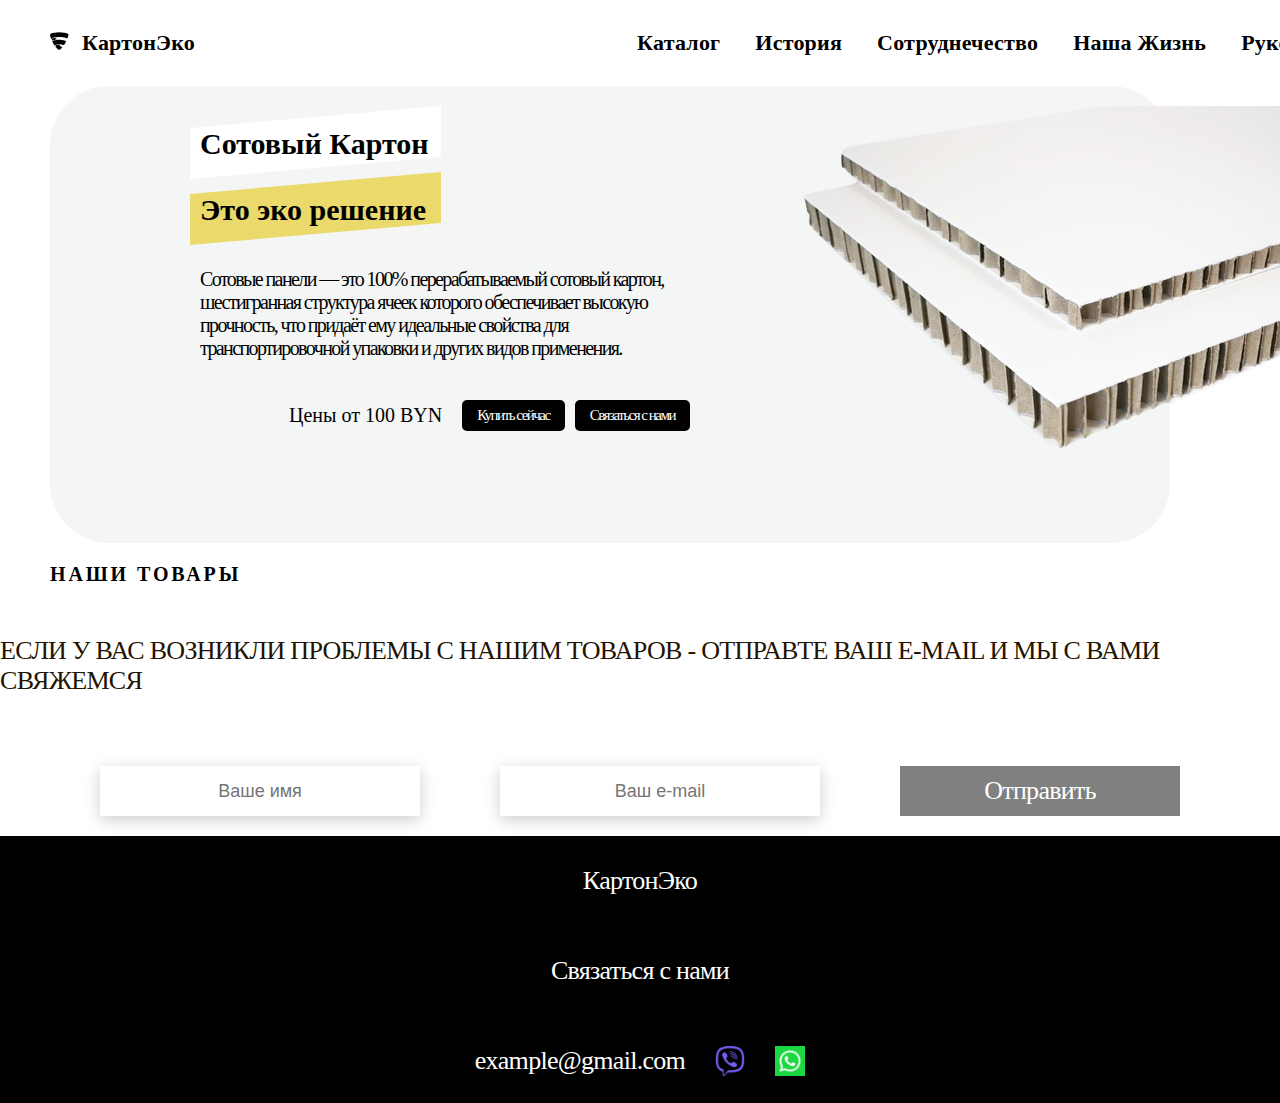
<file: index.html>
<!DOCTYPE html>
<html lang="en">
<head>
    <meta charset="UTF-8">
    <meta http-equiv="X-UA-Compatible" content="IE=edge">
    <meta name="viewport" content="width=device-width, initial-scale=1.0">
    <title>Packet</title>
    <link rel="stylesheet" href="css/style.css">
</head>
<body>

    <div class="main">

        <header class="header">

            <nav class="navigation">

                <div class="Logo">

                    <ul class="link_logo">
                        <li>
                            <a href="#"> 
                                
                                <img src="img/logo.png" alt="Company Logo">
                            </a>
                            
                        </li>

                        <li>
                            <a href="#"> 
                                <span class="name__Company"> КартонЭко</span>
                            </a>
                            
                        </li>
                    </ul>

                 

                    
                </div>

                <div class="link">

                    <ul class="link__page">
                        <li><a href="#"> Каталог</a></li>
                        <li><a href="#"> История</a></li>
                        <li><a href="#"> Сотруднечество</a></li>
                        <li><a href="#"> Наша Жизнь</a></li>
                        <li><a href="#"> Руководство</a></li>
                       
                    </ul>

                </div> 

            </nav>


        </header>

        <div class="main">

            <div class="main_first">

                <div class="main_first_text">

                    <div class="main_first_text_1">
                        <span class="colored-bg-1">Сотовый Картон</span><br>
                      
                        <span class="colored-bg-2">Это эко решение</span><br>
                       
                    </div>

                    <div class="main_first_text_2">
                        Сотовые панели  — это 100% перерабатываемый сотовый картон, шестигранная структура ячеек которого обеспечивает высокую прочность, что придаёт ему идеальные свойства для транспортировочной упаковки и других видов применения.
                    </div>

                   

                    <div class="main_first_text_button">
                        
                        <div class="main_first_text_2_price">
                            Цены от 100 BYN
    
                            
                        </div>

                        <button class="main_first_button"> Купить сейчас</button>
                        <button class="main_first_button_1"> Связаться с нами</button>

                    </div>

                </div>

                <div class="main_first_img">

                    <img src="img/panelBanner-removebg-preview.png">

                </div>


            </div>



            <div class="main_second">

                <div class="main_second_text">
                   Наши Товары 
                </div>


                <div class="main_second_model">
                    
                </div>

            </div>
   

            <div class="main_fours">

                <div class="main_fours_text">
                   Если у Вас возникли проблемы с нашим товаров - отправте Ваш e-mail и мы с Вами свяжемся 
                </div>

                <form class="main_fours_form">
                    <input required placeholder="Ваше имя" name="name" type="text" class="ord_inp" >
                    <input required placeholder="Ваш e-mail" name="email" type="email" class="ord_inp">
                    <button class="btn_fours">Отправить</button>
                </form>

            </div>

            <div class="mainFormModel">
                <div class="mainFormModelText">
                    
                </div>
            </div>

            <footer class="footer">

                <div class="footer_text">

                    <div class="footer_nameCo">
                        КартонЭко
                    </div>

                    <div class="footer_text_1">
                        Связаться с нами 
                    </div>

                    <div class="footer_solcial">


                       <div> example@gmail.com</div>
                        <a href="viber://chat?number=%2B375296522783">
                            <img src="img/viber2.png" alt="VB">
                        </a>
                        <a href="https://wa.me/48452090170/?text= Хочу узнать больше информации.">
                            <img src="img/whatsApp.png" alt="WP">
                        </a>
                       


                    </div>

                </div>

            </footer>

          
           
        </div>


    </div>

    
<script src="js/shop.js"></script>    
</body>
</html>
</file>
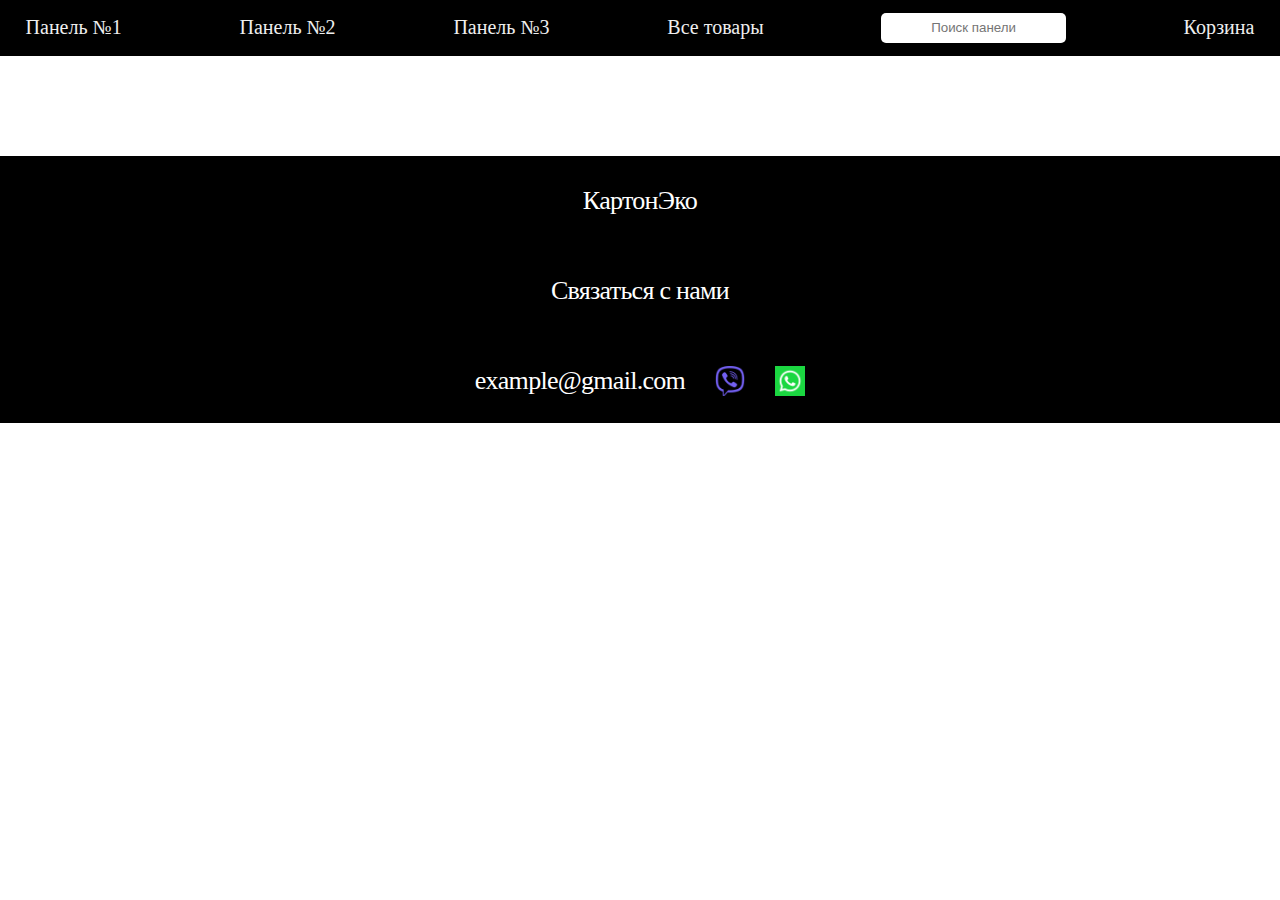
<file: catalog.html>
<!DOCTYPE html>
<html lang="en">
<head>
    <meta charset="UTF-8">
    <meta http-equiv="X-UA-Compatible" content="IE=edge">
    <meta name="viewport" content="width=device-width, initial-scale=1.0">
    <title>Catalog</title>
    <link rel="stylesheet" href="css/catalogcss.css">
</head>
<body>
    
    <div class="main">

        <header class="header">

     
            

                <ul class="choise_stuff">

                    <li class="choise__stuff" id = 0>
                       <a href="#"id = 0>Панель №1 </a> 
                    </li>

                    <li class="choise__stuff" id = 1>
                        <a href="#" id = 1> Панель №2</a> 
                    </li>

                    <li class="choise__stuff" id = 2>
                        <a href="#" id = 2> Панель №3</a> 
                    </li>

                    <li class="goods">
                     <a href="#">Все товары</a>
                    </liv>

                    <li class="search_stuff">
                        <input required type="text" name="text" id="searchInputStuff" placeholder="Поиск панели"  >
                    </li>

                    <li class="basket" id="basketstuff">
                        <a href="#">  Корзина</a> 
                    </li>

                </div>

           
        </header>

            <div class="choice_allStuff">

               
            </div>

       

        <footer class="footer">

            <div class="footer_text">

                <div class="footer_nameCo">
                    КартонЭко
                </div>

                <div class="footer_text_1">
                    Связаться с нами 
                </div>

                <div class="footer_solcial">


                   <div> example@gmail.com</div>
                    <a href="viber://chat?number=%2B375296522783">
                        <img src="img/viber2.png" alt="VB">
                    </a>
                    <a href="https://wa.me/48452090170/?text= Хочу узнать больше информации.">
                        <img src="img/whatsApp.png" alt="WP">
                    </a>
                   


                </div>

            </div>

        </footer>

        

        

    </div>
    <script src="https://code.jquery.com/jquery-3.6.0.min.js"></script>
    <script src="js/catalog.js"></script>   
   
</body>
</html>
</file>
<file: css/style.css>
*{
    margin: 0;
    padding: 0;
}
.main{
    overflow: hidden;
}





.navigation a{
    font-weight: bold;
    color: #000;
    text-decoration:none ;
    
   
}

.navigation li{
    font-weight: bold;

   list-style-type: none;
   color: #000;
   font-family: Poppins;
   font-size: 22px;
   font-style: normal;
   font-weight: 500;
   line-height: normal;
   letter-spacing: 0.22px;
   white-space: nowrap;
}


.navigation {
    display: flex;
    gap: 442px;
    margin-left: 50px;
    margin-top: 30px;
    
}

.navigation .link_logo {
    display: flex;
    
}
.navigation .link_logo img {
    height: 50%;
}


.navigation .link ul{
    display: flex;
    gap: 35px;
    align-items: center;
}




.navigation .loggout_btn{
  color: #F4F6F5;
  background-color: #000;
  border-radius: 10px;
  padding: 2%  4%;
  border: none;

}


.signModelForm{
  display: none;
  position:fixed;
  z-index:1050;
  height: auto;
  left: 35%;
  top: 30%;
  padding: 5%;
  overflow:hidden;
  background-color:rgba(0,0,0,.2)
}
.registrForm{
  display: flex;
justify-content: center;
flex-direction: column;
text-align: center;
gap: 15px;

}

.btn_signModel{
  padding: 15px 20px;
  font-family: Poppins;
font-size: 10px;
font-style: normal;
font-weight: 900;
letter-spacing: 2.88px;
text-transform: uppercase;
}



.main_first{
    display: flex;
    background-color: #F4F6F5;
    border-radius: 59px;
    margin-left: 50px;
    margin-right: 110px;
    gap: 50px;
    position: relative;
    top: 20px;
}

.main_first .main_first_img {

  /* max-width: 70%; 
  height: auto;  */
padding-top: 20px;
}

.main_first .main_first_text{
    
    margin-left: 150px;
    padding-top: 30px;
    gap: 40px;
    display: flex;
    flex-direction: column;
}

.main_first .main_first_text_1{
    color: #000;
font-family: Poppins;
font-size: 30px;
font-style: normal;
font-weight: 900;
line-height: 1.2;
position: relative;


}

.colored-bg-1,
.colored-bg-2 {
    position: relative;
    z-index: 1;
    display: inline-block;
    font-weight: bold;
padding-top: 10px;
    
}

.colored-bg-1{
  padding-bottom: 20px;
}

.colored-bg-1::before,
.colored-bg-2::before {
    content: "";
    position: absolute;
    z-index: -2;
    padding: 5px 0px ;
   
    transform-origin: top right; 

}

.colored-bg-1::before {
    width: 250.785px;
    height: 40.55px;
    background: #FFF;
    
    top: -10px; 
    left: -10px; 
   
    transform: skewY(-5deg); 
  

}

.colored-bg-2::before {
   
    background: #EBD96B;;

    width: 230.785px;
    height: 40.55px;
    padding-left: 20px;
    top: -10px; 
    right:0%; 
    left: -10px;
    transform: skewY(-5deg); 
}

.main_first_text_2{
    white-space: wrap;
    color: #000;
font-family: Poppins;
font-size: 20px;
font-style: normal;
font-weight: 400;
line-height: normal;
letter-spacing: -1.6px;
width: 500px;
}

.main_first_text_2_price{
  color: #000;
  font-family: Poppins;
  font-size: 20px;
  font-style: normal;
  font-weight: 400;
  line-height: normal;
  display: flex;
  align-items: center;
  padding-right: 20px;
}

.main_first_text_button{
    display: flex;
    justify-content: end;
    padding-right: 10px;
}

.main_first_text_button .main_first_button, .main_first_button_1{
    background-color: #000;
    color: #FFF;
font-family: Poppins;
font-size: 15px;
font-style: normal;
font-weight: 500;
line-height: normal;
letter-spacing: -1.5px;
padding: 7px 15px;
border-radius: 5px;
border-style: none;

}

.main_first_button_1{
  margin-left: 10px;
}



.main_second{
    position: relative;
    top: 40px;
    display: flex;
    flex-direction: column;
    gap: 20px;
}

.main_second_model {
    display: flex;
    justify-content: space-around;
  }
  .main_second_text{
    padding-left: 50px;
    color: #000;
font-family: Poppins;
font-size: 20px;
font-style: normal;
font-weight: 900;
letter-spacing: 2.88px;
text-transform: uppercase;
  }
  .mainModel {
    display: flex;
    flex-direction: column;
    max-width: 20%;
    flex: 1;
  }
  
  .mainModel .modelImages img {
    width: 100%;
    height: 300px;
    flex: 1;
  }

  .mainModel div{
    
    max-width: 100%;

  }

  .offer_slide{
    display: flex;
    width: 300%;
  }
  .hidden {
    display: none;
}

.visible {
    display: block;
}


.mainModelText_1{
    color: #000;
font-family: Poppins;
font-size: 19px;
font-style: normal;
font-weight: 500;

letter-spacing: -1.28px;
  }

.mainModelText_2{
    color: #7F7F7F;
font-family: Poppins;
font-size: 16px;
font-style: normal;
font-weight: 500;
letter-spacing: -0.96px;
display: flex;
justify-content: space-between;
  }

.mainModelText_2 button{

    border: none;
    background: none;
    bottom: 5px;
}

.arrow {
    font-size: 17px;
    color: #797979; 
    margin-top: -5%;

}    

 /* .modelImages .imgNone{
    display: none;
}  */

.imgNone.active {
    display: block; 
  }



.main_fours{
  position: relative;
  margin-top:70px;
}

.main_fours_text{
  display: flex;
  justify-content: center;
  color: #231300;
  font-family: Poppins;
  font-size: 26.04px;
  font-style: normal;
  font-weight: 500;
  letter-spacing: -0.721px;
  text-transform:uppercase ;
}

.main_fours_form{
  margin-top:70px;
  padding:0 100px;
  display:flex;
  justify-content:space-between;
  align-items:center;
}


  
.ord_inp{
  width:280px;
  height:50px; 
  background:#FFF;
  box-shadow:0 4px 15px rgba(0,0,0,.2);
  border:none;
  font-size:18px;
  text-align:center;
  padding:0 20px;
  outline:0;
}

.btn_fours{
  width:280px;
  height:50px;
  background:gray;
  color: white;
  border: none;
  font-family: Poppins;
  font-size: 26.04px;
  font-style: normal;
  font-weight: 500;
  letter-spacing: -0.721px;
}
.mainFormModel{
  position:fixed;
  top:0;
  left:0;
  z-index:1050;
  display:none;
  width:100%;
  height:100%;
  overflow:hidden;
  background-color:rgba(0,0,0,.2)

}
.mainFormModelText{
  color: #FFF;
  font-family: Poppins;
  font-size: 25.04px;
  font-weight: 500;
  letter-spacing: -0.721px;
  font-style: normal;
  position: relative;
  max-width:300px;
  margin-top: 20%;
  margin-left: 38%;
  background: rgba(1,0,0,.5);
  padding: 40px 60px;
  box-shadow: #000;
}



.footer{
  background: #000;
  margin-top: 20px;
  width: 100%;

}

.footer_text{
  display: flex;
  flex-direction: column;
  justify-content: center;
  align-items: center;
  color: white;
  gap: 60px;
padding-top: 30px;
padding-bottom: 20px;
font-family: Poppins;
  font-size: 26.04px;
  font-style: normal;
  font-weight: 500;
  letter-spacing: -0.721px;

}

.footer_solcial{
  display: flex;
  gap: 30px;
}
  


.footer_solcial img{

  height: 30px
}
</file>
<file: css/catalogcss.css>
*{
    margin: 0;
    padding: 0;
   
}



.header .choice_sex{
    display: flex;
    justify-content: center;
    align-items: center;
    flex-direction: row;
}
.header{
    display: flex;
    justify-content: center;
    align-items: center;
    flex-direction: row;
}


.main_choise{
    flex-direction: column;
    
}


.choise_stuff {
    list-style-type: none;
width: 100%;
display: flex;
    justify-content:space-between; 
    padding:1% 2%;
    font-family: Poppins;
font-size: 20px;
color: #eee;
background-color: #000;
align-items: center;
  
}
.choise_stuff a{
    text-decoration: none;
    color: #eee;
}


.search_stuff{
    width: 15%;
}

.search_stuff #searchInputStuff{
text-align: center;
border-radius: 5px;
height: 30px;
border: none;
width: 100%;

}

#searchInputStuff::placeholder{
    text-align: center;
}

.hidden{
    display: none;
}

.active{
    display: flex;
}




.choice_allStuff{
    display: grid;
    grid-template-columns: repeat(3, 1fr);
    gap: 30px;
    padding: 40px;
}

.mainModel {
    display: flex;
    flex-direction: column;
    
  
  
  }
  
  .mainModel .modelImages img {
    width: 100%;
   height: 400px;
    flex: 1;
  }

  .mainModel div{
    max-width: 100%;
    position: relative;
  }

.mainModelText_1{
    color: #000;
font-family: Poppins;
font-size: 19px;
font-style: normal;
font-weight: 500;

letter-spacing: -1.28px;
  }

.mainModelText_2{
    color: #7F7F7F;
font-family: Poppins;
font-size: 16px;
font-style: normal;
font-weight: 500;
letter-spacing: -0.96px;
display: flex;
justify-content: space-between;
  }

.mainModelText_2 button{

    border: none;
    background: none;
    bottom: 5px;
}

.arrow {
    font-size: 17px;
    color: #797979; 
    margin-top: -5%;

}    

.imgNone.active {
    display: block; 
  }


  .Basket_Items{
    display: flex;
    gap: 30%;
    width: 30%;
}

.bascekt_zero{
    color: black;
    font-family: Poppins;
    font-size: 20px;
    font-style: normal;
    font-weight: 500;
    position: absolute;
    top: 40%;
    left: 50%;
    text-align: center;
    transform: translate(-50%, -50%);
}

.button_backToStuff{
    position: absolute;
    top: 50%;
    left: 50%;
    text-align: center;
    transform: translate(-50%, -50%);
    font-weight: bold;
    color: white;
    text-decoration:none ;
    padding: 1% 3%;
    background: black;
}
  
  
.Basket_img .imgNone{
    width: 300px;
}

.product{
    flex-direction: column;
    gap: 20px;
}

.product .Basket_Items{
    padding-left: 1%;
}



.Basket_block{
    display: flex;
    align-items: center;
    flex-direction: column;
    justify-content: center;
    gap: 15px;
}

.Basket_count_stuff{
    display: flex;
    gap: 5px;
}

.Basket_buton_plus,
.Basket_buton_minus{
    padding: 0px 20px;
    background-color: black;
    color: white;
    border: none;
    border-radius: 5px;
}

.goods_purchase{
    display: flex;
    position: fixed;
    right: 20px;
    width: 35%;

}

.order{
    
    display: flex;
    flex-direction: column;
    margin-right: 5%;
    gap: 30px;
    border-radius: 8px;
    box-shadow: 0px 0px 10px rgba(0, 0, 0, 0.5);
    width: 500px;
    padding: 2%;
}

.text_order{
    font-weight: bold;
    
    list-style-type: none;
    font-family: Poppins;
    font-size: 22px;
    font-style: normal;
    font-weight: 500;
    line-height: normal;
    letter-spacing: 0.22px;
 }
.order_phone{
    display: flex;
    justify-content: space-between;
    align-items: center;
}
.order_phone_input{
    width: 50%;
    padding: 1% 0px;
    border-radius: 10px;
    border: 1px solid #eee;
    transition: .3s border-color;
}

.order_phone_input:hover{
    border: 1px solid #aaa;
}

.order input[type="phone"]{
   text-align: center;
}
 .order_counter{
   
    font-size: 17px;
    display: flex;
    justify-content: space-between;
 }


 .order .button_order_make {
    text-align: center;
    
 }

.order .button_order{
    width: 100%;
    background: black;
    color: white;
    border: 1px solid;
    border-radius: 10px;
    padding: 2% 0px;
    font-family: Poppins;
    font-size: 15px;

}



.footer{
    background: #000;
    margin-top: 20px;
    width: 100%;
    
    
 
  
  }
  
  .footer_text{
    display: flex;
    flex-direction: column;
    justify-content: center;
    align-items: center;
    color: white;
    gap: 60px;
  padding-top: 30px;
  padding-bottom: 20px;
  font-family: Poppins;
    font-size: 26.04px;
    font-style: normal;
    font-weight: 500;
    letter-spacing: -0.721px;
  
  }
  
  .footer_solcial{
    display: flex;
    gap: 30px;
  }
    
  .footer_solcial img{

    height: 30px
  }
</file>
